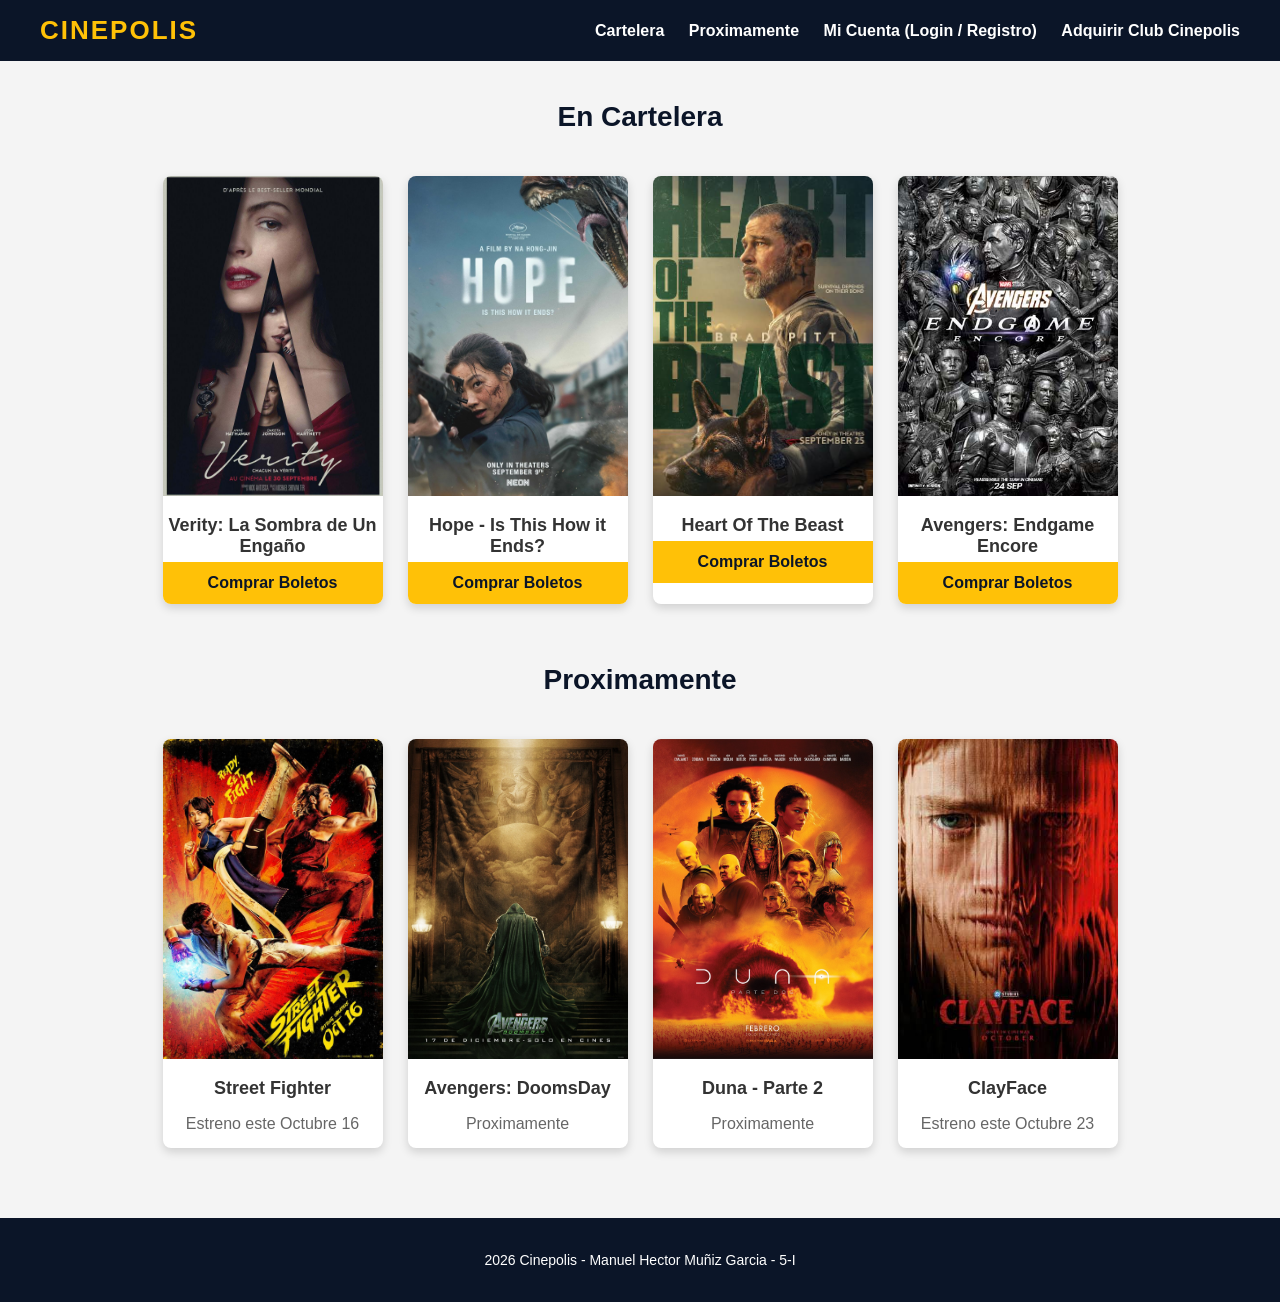
<file: index.html>
<!DOCTYPE html>
<html lang="es">
<head>
    <meta charset="UTF-8">
    <meta name="viewport" content="width=device-width, initial-scale=1.0">
    <title>Cine Demo - Cartelera</title>
    <link rel="stylesheet" href="style.css">
</head>
<body>
    
    <header>
        <a href="index.html" class="logo">CINEPOLIS</a>
        <nav>
            <a href="#cartelera">Cartelera</a>
            <a href="#proximamente">Proximamente</a>
            <a href="login.html">Mi Cuenta (Login / Registro)</a>
            <a href="club.html">Adquirir Club Cinepolis</a>
        </nav>
    </header>

    <h2 id="cartelera">En Cartelera</h2>
    <section class="cartelera">
        <div class="pelicula">
            <img src="pelicula-1.jpg" alt="Pelicula 1">
            <h3>Verity: La Sombra de Un Engaño</h3>
            <button class="btn-boletos">Comprar Boletos</button>
        </div>
        
        <div class="pelicula">
            <img src="pelicula-2.jpg" alt="Pelicula 2">
            <h3>Hope - Is This How it Ends?</h3>
            <button class="btn-boletos">Comprar Boletos</button>
        </div>
        
        <div class="pelicula">
            <img src="pelicula-3.jpg" alt="Pelicula 3">
            <h3>Heart Of The Beast</h3>
            <button class="btn-boletos">Comprar Boletos</button>
        </div>
        
        <div class="pelicula">
            <img src="pelicula-4.jpg" alt="Pelicula 4">
            <h3>Avengers: Endgame Encore</h3>
            <button class="btn-boletos">Comprar Boletos</button>
        </div>
    </section>

    <h2 id="proximamente">Proximamente</h2>
    <section class="cartelera">
        <div class="pelicula">
            <img src="proximamente-1.jpg" alt="Estreno 1">
            <h3>Street Fighter</h3>
            <p style="color: #666; margin-bottom: 15px;">Estreno este Octubre 16</p>
        </div>

        <div class="pelicula">
            <img src="proximamente-2.jpg" alt="Estreno 2">
            <h3>Avengers: DoomsDay </h3>
            <p style="color: #666; margin-bottom: 15px;">Proximamente</p>
        </div>

        <div class="pelicula">
            <img src="proximamente-3.jpg" alt="Estreno 3">
            <h3>Duna - Parte 2</h3>
            <p style="color: #666; margin-bottom: 15px;">Proximamente</p>
        </div>

        <div class="pelicula">
            <img src="proximamente-4.jpg" alt="Estreno 4">
            <h3>ClayFace</h3>
            <p style="color: #666; margin-bottom: 15px;">Estreno este Octubre 23</p>
        </div>
    </section>

    <footer>
        <p> 2026 Cinepolis - Manuel Hector Muñiz Garcia - 5-I </p>
    </footer>
</body>
</html>
</file>
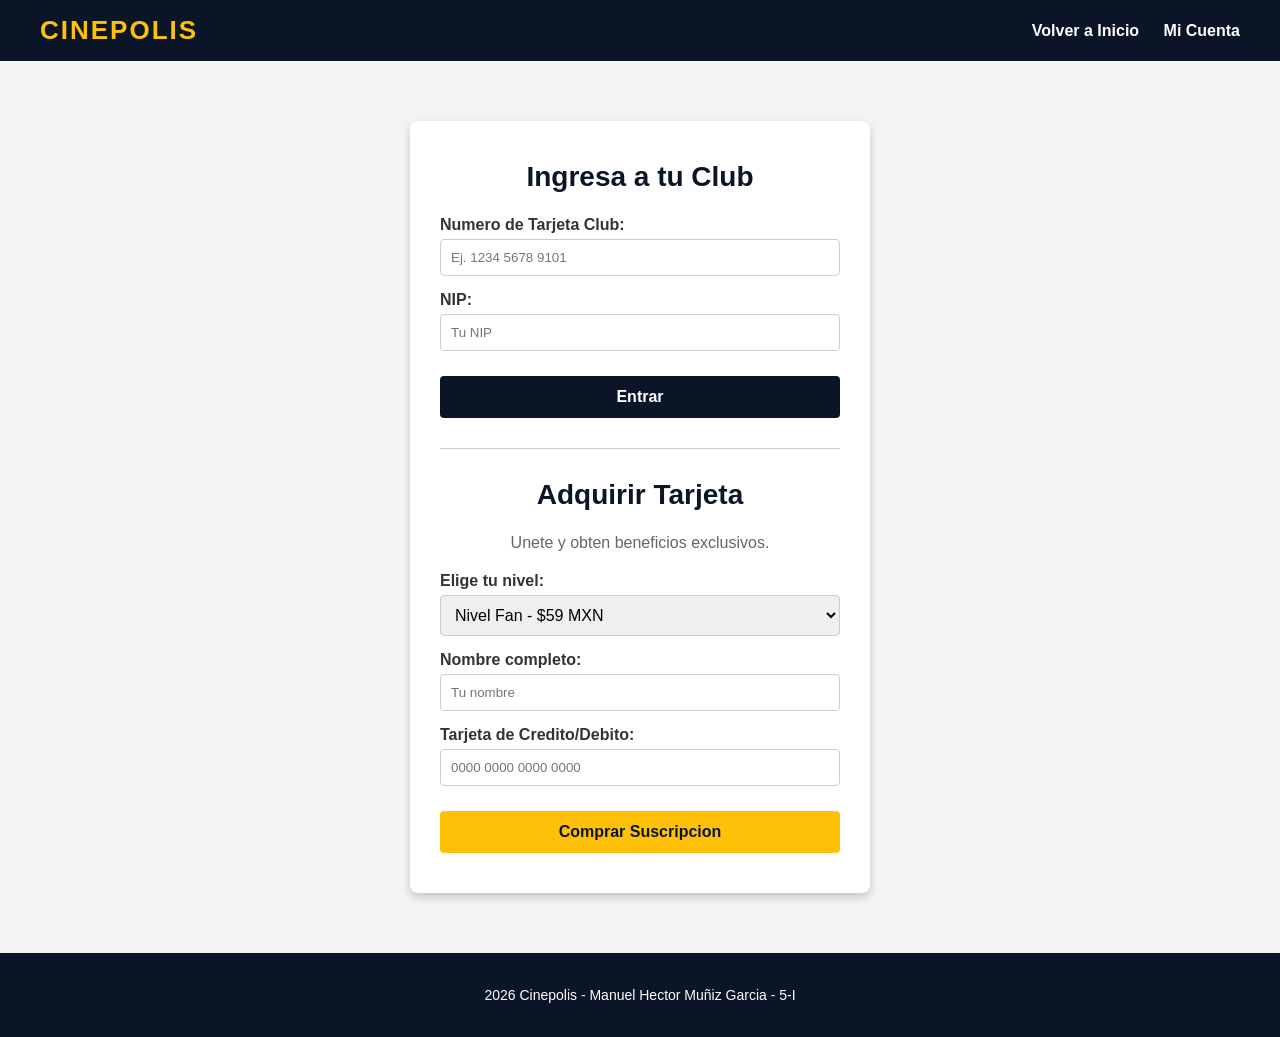
<file: club.html>
<!DOCTYPE html>
<html lang="es">
<head>
    <meta charset="UTF-8">
    <meta name="viewport" content="width=device-width, initial-scale=1.0">
    <title>Cine Demo - Club Cinepolis</title>
    <link rel="stylesheet" href="style.css">
    <style>
        select {
            width: 100%;
            padding: 10px;
            margin-top: 5px;
            border: 1px solid #ccc;
            border-radius: 4px;
            box-sizing: border-box;
            font-size: 16px;
        }
    </style>
</head>
<body>

    <header>
        <a href="index.html" class="logo">CINEPOLIS</a>
        <nav>
            <a href="index.html">Volver a Inicio</a>
            <a href="login.html">Mi Cuenta</a>
        </nav>
    </header>

    <div class="login-container">
        <h2 style="margin-top: 0; color: #0b1528;">Ingresa a tu Club</h2>
        <form action="index.html">
            <label for="num_tarjeta">Numero de Tarjeta Club:</label>
            <input type="text" id="num_tarjeta" name="num_tarjeta" placeholder="Ej. 1234 5678 9101" required>

            <label for="nip_tarjeta">NIP:</label>
            <input type="password" id="nip_tarjeta" name="nip_tarjeta" placeholder="Tu NIP" required>

            <button type="submit" class="btn-submit">Entrar</button>
        </form>
        
        <hr style="margin: 30px 0; border: 0; border-top: 1px solid #ccc;">
        <h2 style="margin-top: 0; color: #0b1528;">Adquirir Tarjeta</h2>
        <p style="text-align: center; color: #666; margin-bottom: 20px;">Unete y obten beneficios exclusivos.</p>
        
        <form action="index.html">
            <label for="nivel_tarjeta">Elige tu nivel:</label>
            <select id="nivel_tarjeta" name="nivel_tarjeta">
                <option value="fan">Nivel Fan - $59 MXN</option>
                <option value="fanatico">Nivel Fanatico - $99 MXN</option>
                <option value="superfan">Nivel Súper Fanatico - $149 MXN</option>
            </select>

            <label for="nombre_club">Nombre completo:</label>
            <input type="text" id="nombre_club" name="nombre_club" placeholder="Tu nombre" required>

            <label for="metodo_pago">Tarjeta de Credito/Debito:</label>
            <input type="text" id="metodo_pago" name="metodo_pago" placeholder="0000 0000 0000 0000" required>

            <button type="submit" class="btn-submit" style="background-color: #ffc107; color: #0b1528;">Comprar Suscripcion</button>
        </form>
    </div>

    <footer>
        <p> 2026 Cinepolis - Manuel Hector Muñiz Garcia - 5-I </p>
    </footer>

</body>
</html>
</file>
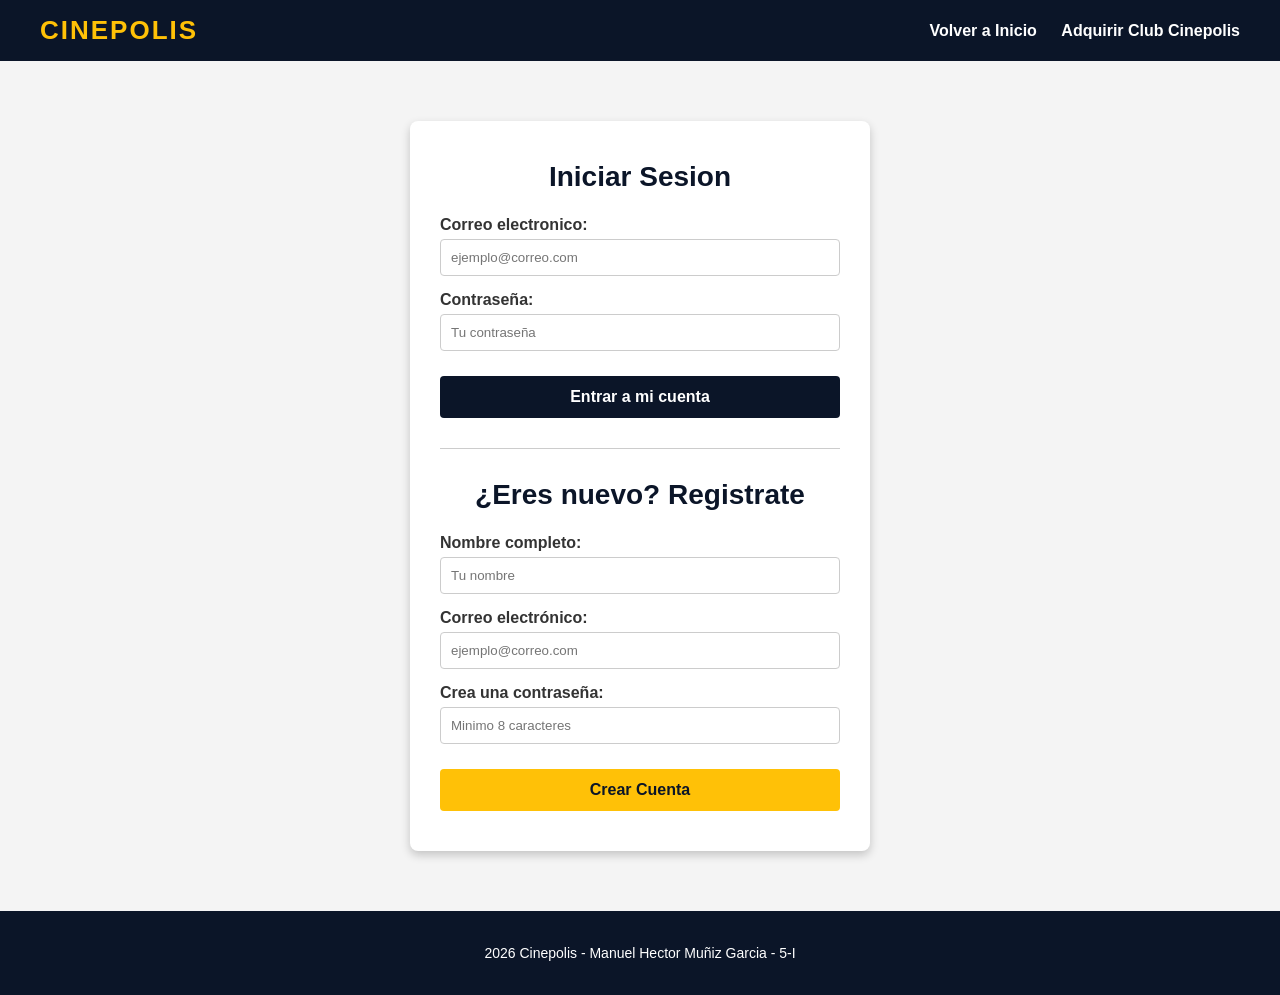
<file: login.html>
<!DOCTYPE html>
<html lang="es">
<head>
    <meta charset="UTF-8">
    <meta name="viewport" content="width=device-width, initial-scale=1.0">
    <title>Cine Demo - Mi Cuenta</title>
    <link rel="stylesheet" href="style.css">
</head>
<body>

    <header>
        <a href="index.html" class="logo">CINEPOLIS</a>
        <nav>
            <a href="index.html">Volver a Inicio</a>
            <a href="club.html">Adquirir Club Cinepolis</a>
        </nav>
    </header>

    <div class="login-container">
        <h2 style="margin-top: 0; color: #0b1528;">Iniciar Sesion</h2>
        <form action="index.html">
            <label for="email_login">Correo electronico:</label>
            <input type="email" id="email_login" name="email_login" placeholder="ejemplo@correo.com" required>

            <label for="pass_login">Contraseña:</label>
            <input type="password" id="pass_login" name="pass_login" placeholder="Tu contraseña" required>

            <button type="submit" class="btn-submit">Entrar a mi cuenta</button>
        </form>
        
        <hr style="margin: 30px 0; border: 0; border-top: 1px solid #ccc;">

        <h2 style="margin-top: 0; color: #0b1528;">¿Eres nuevo? Registrate</h2>
        <form action="index.html">
            <label for="nombre">Nombre completo:</label>
            <input type="text" id="nombre" name="nombre" placeholder="Tu nombre" required>

            <label for="email_reg">Correo electrónico:</label>
            <input type="email" id="email_reg" name="email_reg" placeholder="ejemplo@correo.com" required>

            <label for="pass_reg">Crea una contraseña:</label>
            <input type="password" id="pass_reg" name="pass_reg" placeholder="Minimo 8 caracteres" required>

            <button type="submit" class="btn-submit" style="background-color: #ffc107; color: #0b1528;">Crear Cuenta</button>
        </form>
    </div>

    <footer>
        <p> 2026 Cinepolis - Manuel Hector Muñiz Garcia - 5-I </p>
    </footer>
</body>
</html>
</file>
<file: style.css>
body {
    font-family: Arial, sans-serif;
    margin: 0;
    background-color: #f4f4f4;
}


header {
    background-color: #0b1528; 
    padding: 15px 40px;
    display: flex;
    justify-content: space-between; 
    align-items: center;
}

.logo {
    color: #ffc107;
    font-size: 26px;
    font-weight: bold;
    text-decoration: none;
    letter-spacing: 2px;
}

nav a {
    color: white;
    text-decoration: none;
    margin-left: 20px;
    font-weight: bold;
    transition: 0.3s;
}

nav a:hover {
    color: #ffc107;
}

h2 {
    text-align: center;
    color: #0b1528;
    margin-top: 40px;
    font-size: 28px;
}

.cartelera {
    display: flex;
    justify-content: center;
    flex-wrap: wrap; 
    gap: 25px;
    padding: 20px;
}


.pelicula {
    background: white;
    border-radius: 8px;
    width: 220px;
    box-shadow: 0 4px 10px rgba(0,0,0,0.15);
    text-align: center;
    overflow: hidden;
}

.pelicula img {
    width: 100%;
    height: 320px;
    object-fit: cover;
}

.pelicula h3 {
    font-size: 18px;
    margin: 15px 0 5px 0;
    color: #333;
}

.btn-boletos {
    background-color: #ffc107;
    color: #0b1528;
    border: none;
    padding: 12px;
    width: 100%;
    font-weight: bold;
    font-size: 16px;
    cursor: pointer;
    transition: 0.3s;
}

.btn-boletos:hover {
    background-color: #e0a800; 
}

.login-container {
    max-width: 400px;
    margin: 60px auto;
    background: white;
    padding: 40px 30px;
    border-radius: 8px;
    box-shadow: 0 4px 10px rgba(0,0,0,0.2);
}

.login-container label {
    font-weight: bold;
    color: #333;
    display: block;
    margin-top: 15px;
}

.login-container input {
    width: 100%;
    padding: 10px;
    margin-top: 5px;
    border: 1px solid #ccc;
    border-radius: 4px;
    box-sizing: border-box; 
}

.btn-submit {
    background-color: #0b1528;
    color: white;
    border: none;
    padding: 12px;
    width: 100%;
    font-weight: bold;
    font-size: 16px;
    cursor: pointer;
    border-radius: 4px;
    margin-top: 25px;
}

.btn-submit:hover {
    background-color: #1a3059;
}

footer {
    background-color: #0b1528; /* El mismo azul del encabezado */
    color: white;
    text-align: center;
    padding: 20px;
    margin-top: 50px;
    font-size: 14px;
}
</file>
